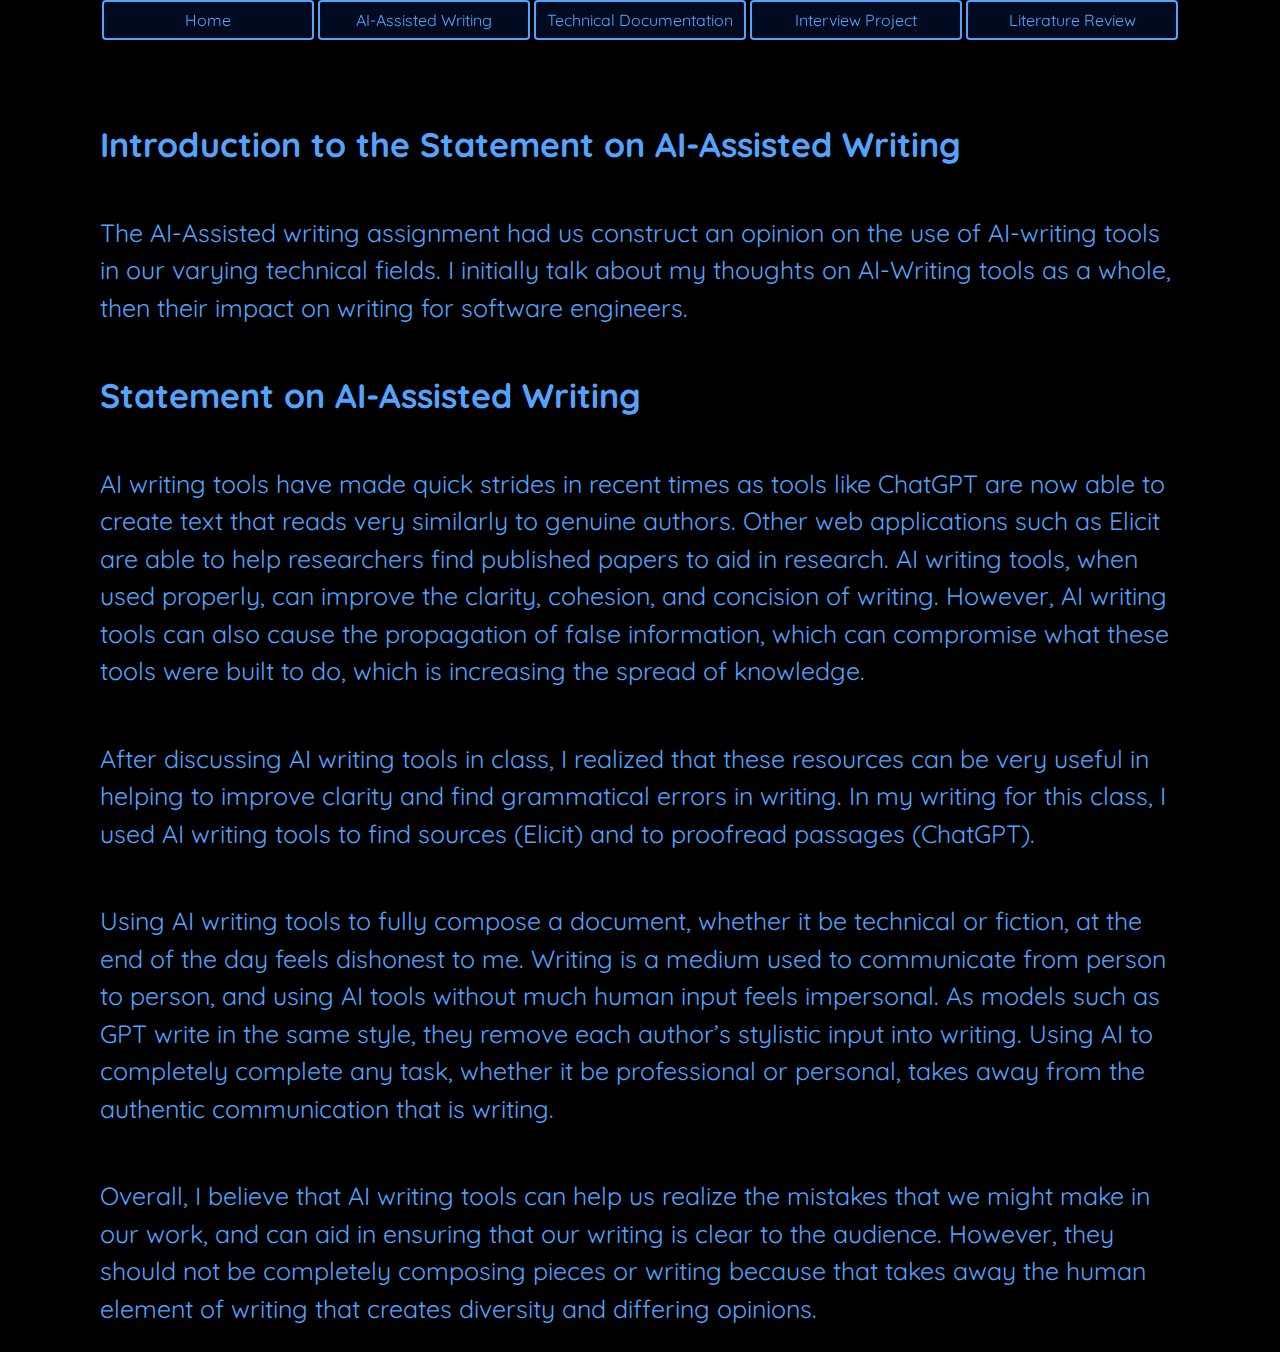
<file: projects/ENGW3302portfolio/assisted-writing.html>
<!DOCTYPE html>
<html lang="en">
  <head>
    <meta charset="UTF-8" />
    <meta name="viewport" content="width=device-width, initial-scale=1.0" />
    <title>AI-Assisted Writing</title>
    <link rel="shortcut icon" type="image/png" href="/images/logo.png" />
    <link rel="preconnect" href="https://fonts.googleapis.com" />
    <link rel="preconnect" href="https://fonts.gstatic.com" crossorigin />
    <link
      href="https://fonts.googleapis.com/css2?family=Quicksand&display=swap"
      rel="stylesheet"
    />
    <link rel="stylesheet" href="/css/styles.css" />
  </head>
  <body>
    <section>
      <!-- make this into menu that scrolls to the different sections-->
      <div class="content-center">
        <div class="menu-bar-position">
          <a href="./ENGW3302portfolio.html">Home</a>
          <a href="./assisted-writing.html">AI-Assisted Writing</a>
          <a href="./technical-documentation.html">Technical Documentation</a>
          <a href="./interview-project.html">Interview Project</a>
          <a href="./literature-review.html">Literature Review</a>
        </div>
      </div>
    </section>
    <section class="portfolio-content">
      <h1>Introduction to the Statement on AI-Assisted Writing</h1>
      <p>
        The AI-Assisted writing assignment had us construct an opinion on the
        use of AI-writing tools in our varying technical fields. I initially
        talk about my thoughts on AI-Writing tools as a whole, then their impact
        on writing for software engineers.
      </p>
      <h1>Statement on AI-Assisted Writing</h1>
      <p>
        AI writing tools have made quick strides in recent times as tools like
        ChatGPT are now able to create text that reads very similarly to genuine
        authors. Other web applications such as Elicit are able to help
        researchers find published papers to aid in research. AI writing tools,
        when used properly, can improve the clarity, cohesion, and concision of
        writing. However, AI writing tools can also cause the propagation of
        false information, which can compromise what these tools were built to
        do, which is increasing the spread of knowledge.
      </p>
      <p>
        After discussing AI writing tools in class, I realized that these
        resources can be very useful in helping to improve clarity and find
        grammatical errors in writing. In my writing for this class, I used AI
        writing tools to find sources (Elicit) and to proofread passages
        (ChatGPT).
      </p>
      <p>
        Using AI writing tools to fully compose a document, whether it be
        technical or fiction, at the end of the day feels dishonest to me.
        Writing is a medium used to communicate from person to person, and using
        AI tools without much human input feels impersonal. As models such as
        GPT write in the same style, they remove each author’s stylistic input
        into writing. Using AI to completely complete any task, whether it be
        professional or personal, takes away from the authentic communication
        that is writing.
      </p>
      <p>
        Overall, I believe that AI writing tools can help us realize the
        mistakes that we might make in our work, and can aid in ensuring that
        our writing is clear to the audience. However, they should not be
        completely composing pieces or writing because that takes away the human
        element of writing that creates diversity and differing opinions.
      </p>
    </section>
  </body>
</html>
</file>
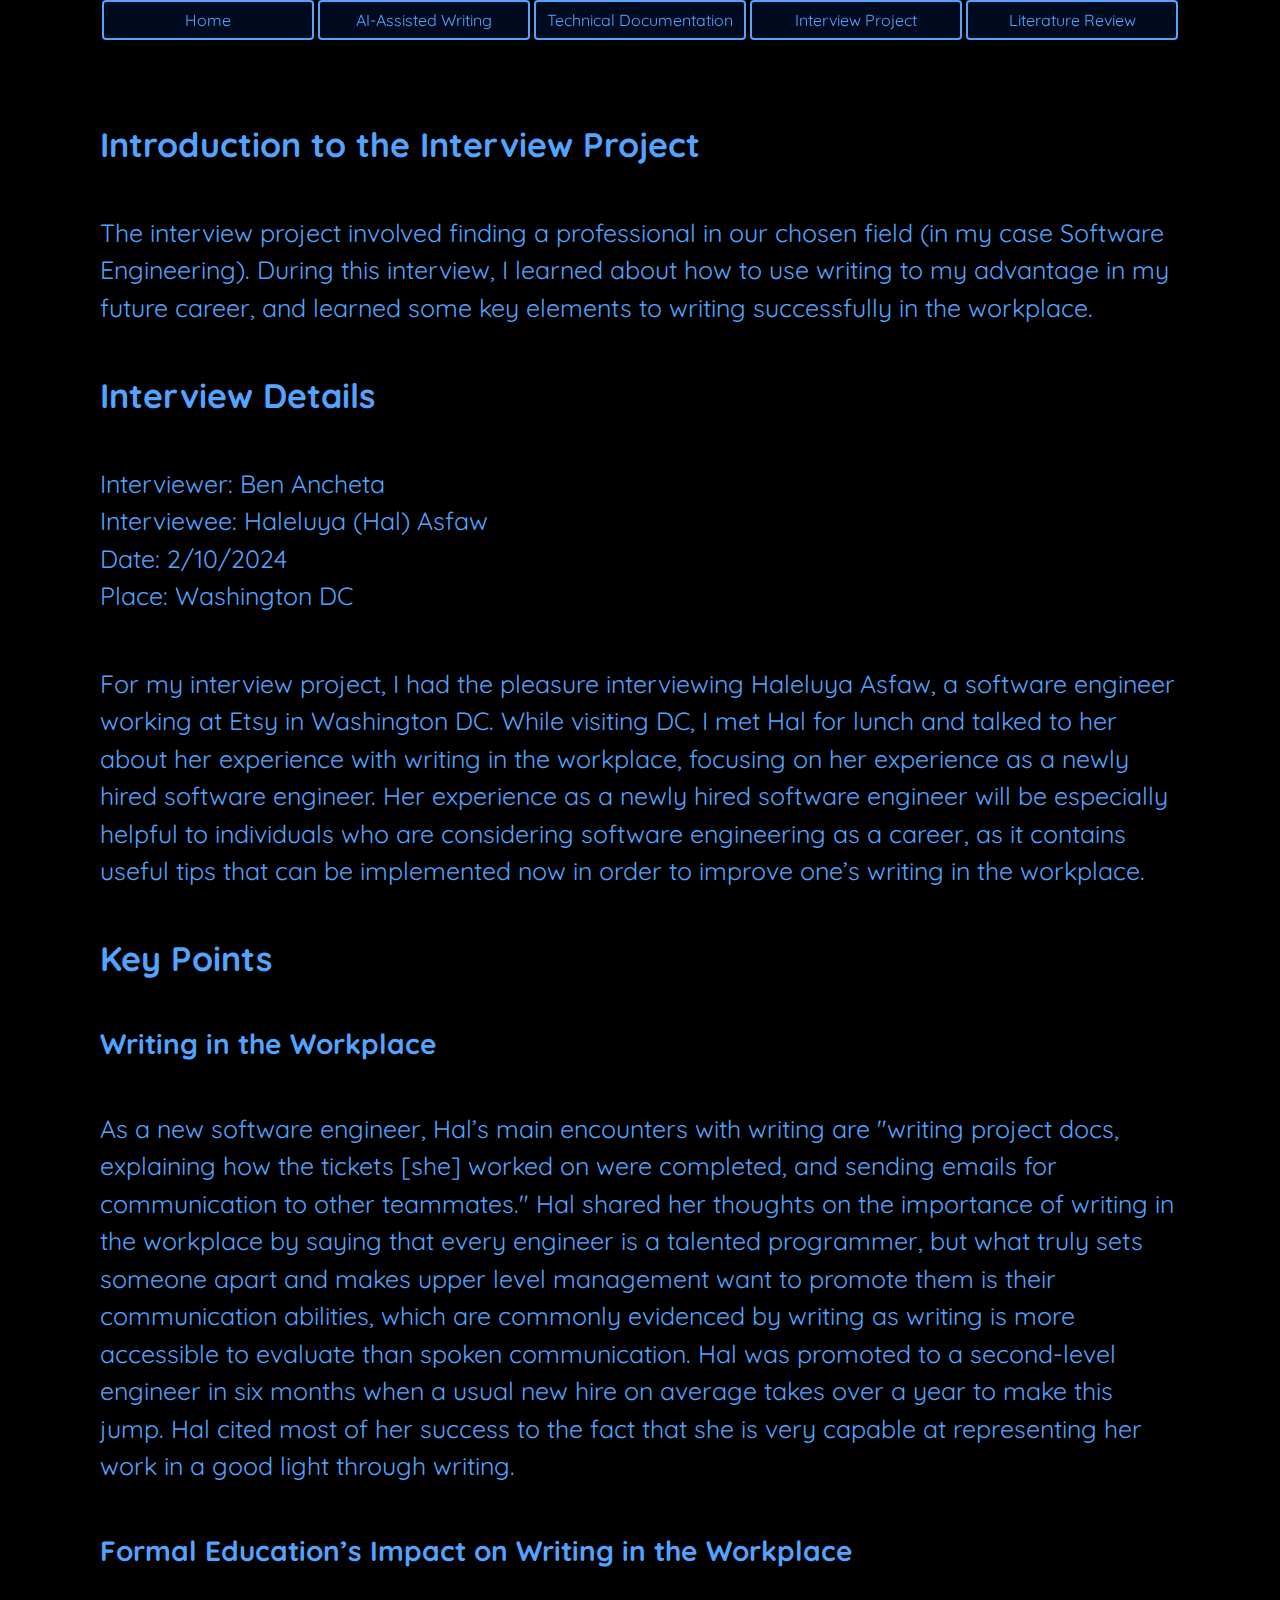
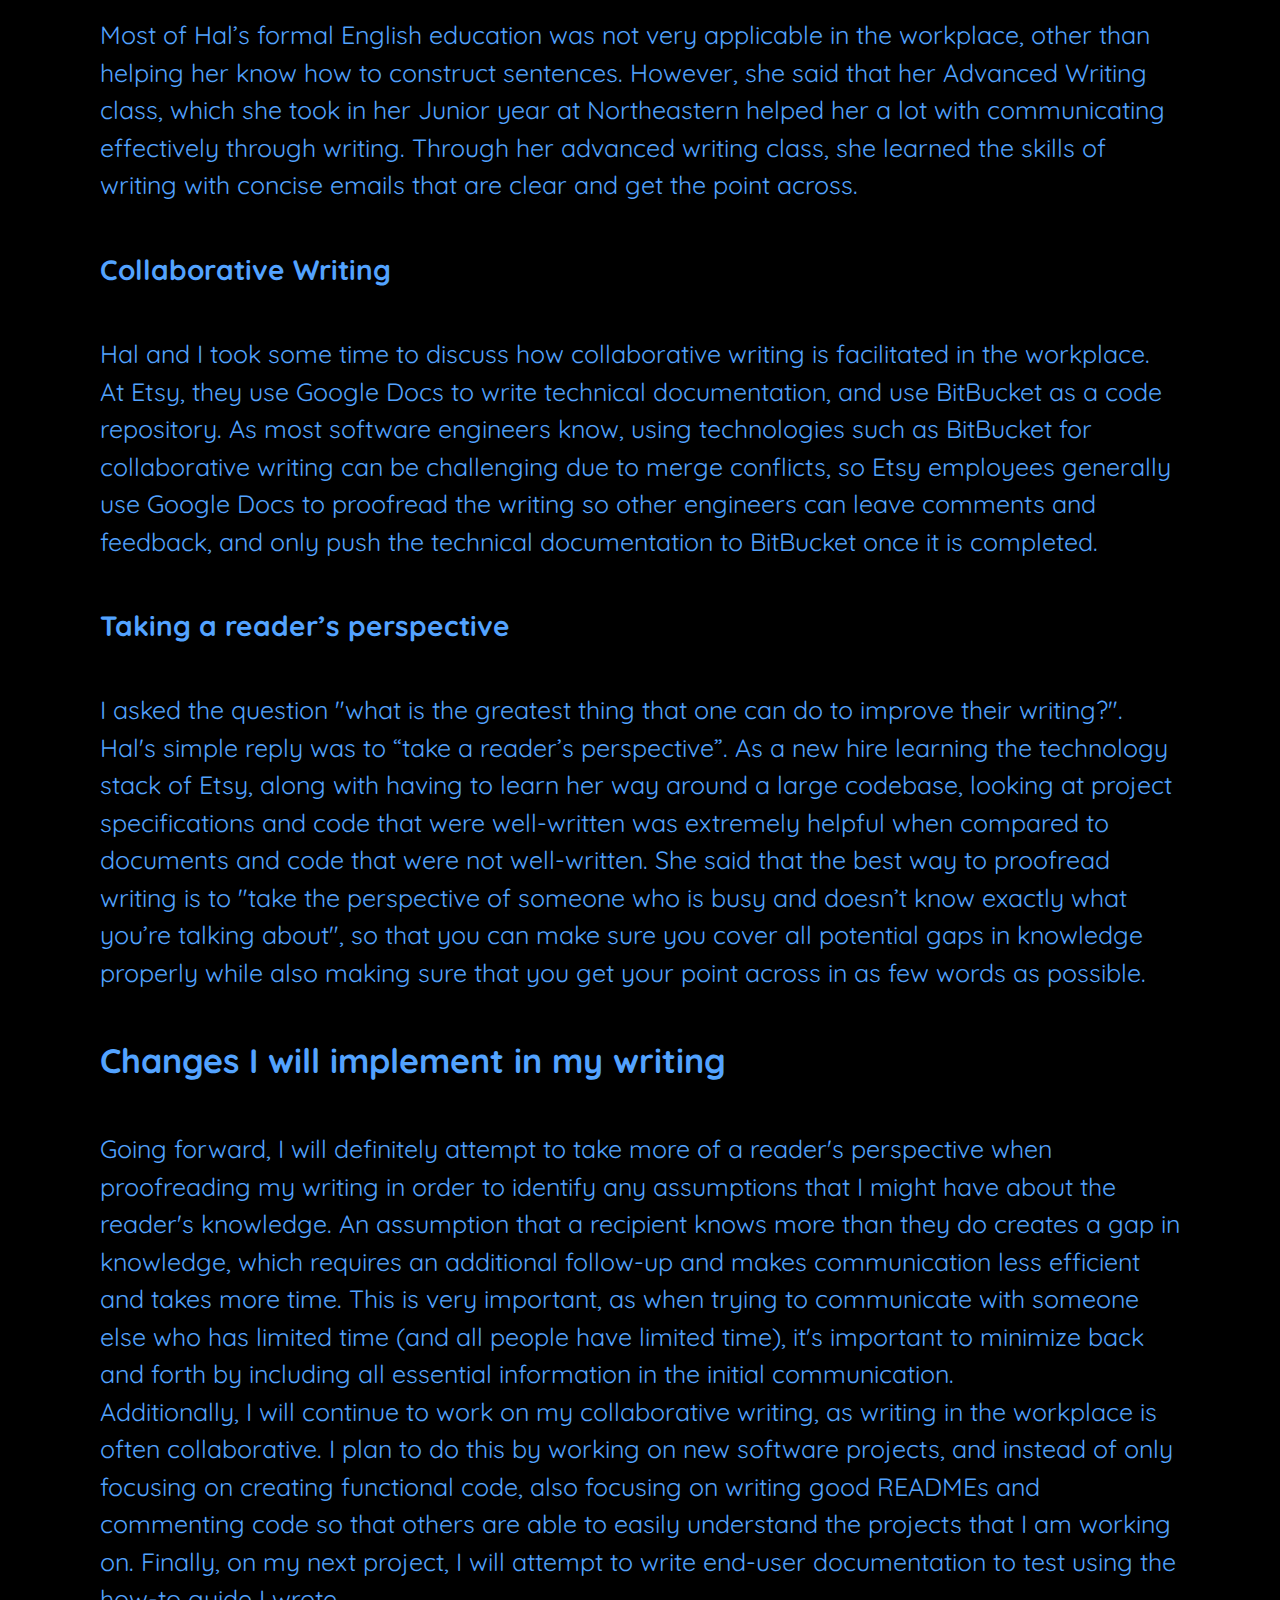
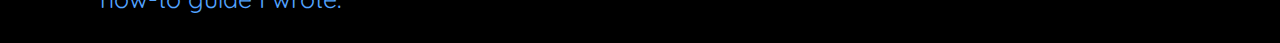
<file: projects/ENGW3302portfolio/interview-project.html>
<!DOCTYPE html>
<html lang="en">
  <head>
    <meta charset="UTF-8" />
    <meta name="viewport" content="width=device-width, initial-scale=1.0" />
    <title>Interview Project</title>
    <link rel="shortcut icon" type="image/png" href="/images/logo.png" />
    <link rel="preconnect" href="https://fonts.googleapis.com" />
    <link rel="preconnect" href="https://fonts.gstatic.com" crossorigin />
    <link
      href="https://fonts.googleapis.com/css2?family=Quicksand&display=swap"
      rel="stylesheet"
    />
    <link rel="stylesheet" href="/css/styles.css" />
  </head>
  <body>
    <section>
      <!-- make this into menu that scrolls to the different sections-->
      <div class="content-center">
        <div class="menu-bar-position">
          <a href="./ENGW3302portfolio.html">Home</a>
          <a href="./assisted-writing.html">AI-Assisted Writing</a>
          <a href="./technical-documentation.html">Technical Documentation</a>
          <a href="./interview-project.html">Interview Project</a>
          <a href="./literature-review.html">Literature Review</a>
        </div>
      </div>
    </section>
    <section class="horizontal-flex">
      <section class="portfolio-content">
        <h1>Introduction to the Interview Project</h1>
        <p>
          The interview project involved finding a professional in our chosen
          field (in my case Software Engineering). During this interview, I
          learned about how to use writing to my advantage in my future career,
          and learned some key elements to writing successfully in the
          workplace.
        </p>

        <h1>Interview Details</h1>
        <p>
          Interviewer: Ben Ancheta <br />
          Interviewee: Haleluya (Hal) Asfaw
          <br />
          Date: 2/10/2024
          <br />Place: Washington DC
        </p>
        <p>
          For my interview project, I had the pleasure interviewing Haleluya
          Asfaw, a software engineer working at Etsy in Washington DC. While
          visiting DC, I met Hal for lunch and talked to her about her
          experience with writing in the workplace, focusing on her experience
          as a newly hired software engineer. Her experience as a newly hired
          software engineer will be especially helpful to individuals who are
          considering software engineering as a career, as it contains useful
          tips that can be implemented now in order to improve one’s writing in
          the workplace.
        </p>
        <h1>Key Points</h1>
        <h2>Writing in the Workplace</h2>
        <p>
          As a new software engineer, Hal’s main encounters with writing are
          "writing project docs, explaining how the tickets [she] worked on were
          completed, and sending emails for communication to other teammates."
          Hal shared her thoughts on the importance of writing in the workplace
          by saying that every engineer is a talented programmer, but what truly
          sets someone apart and makes upper level management want to promote
          them is their communication abilities, which are commonly evidenced by
          writing as writing is more accessible to evaluate than spoken
          communication. Hal was promoted to a second-level engineer in six
          months when a usual new hire on average takes over a year to make this
          jump. Hal cited most of her success to the fact that she is very
          capable at representing her work in a good light through writing.
        </p>
        <h2>Formal Education’s Impact on Writing in the Workplace</h2>
        <p>
          Most of Hal’s formal English education was not very applicable in the
          workplace, other than helping her know how to construct sentences.
          However, she said that her Advanced Writing class, which she took in
          her Junior year at Northeastern helped her a lot with communicating
          effectively through writing. Through her advanced writing class, she
          learned the skills of writing with concise emails that are clear and
          get the point across.
        </p>
        <h2>Collaborative Writing</h2>
        <p>
          Hal and I took some time to discuss how collaborative writing is
          facilitated in the workplace. At Etsy, they use Google Docs to write
          technical documentation, and use BitBucket as a code repository. As
          most software engineers know, using technologies such as BitBucket for
          collaborative writing can be challenging due to merge conflicts, so
          Etsy employees generally use Google Docs to proofread the writing so
          other engineers can leave comments and feedback, and only push the
          technical documentation to BitBucket once it is completed.
        </p>
        <h2>Taking a reader’s perspective</h2>
        <p>
          I asked the question "what is the greatest thing that one can do to
          improve their writing?". Hal's simple reply was to “take a reader’s
          perspective”. As a new hire learning the technology stack of Etsy,
          along with having to learn her way around a large codebase, looking at
          project specifications and code that were well-written was extremely
          helpful when compared to documents and code that were not
          well-written. She said that the best way to proofread writing is to
          "take the perspective of someone who is busy and doesn’t know exactly
          what you’re talking about", so that you can make sure you cover all
          potential gaps in knowledge properly while also making sure that you
          get your point across in as few words as possible.
        </p>
        <h1>Changes I will implement in my writing</h1>
        <p>
          Going forward, I will definitely attempt to take more of a reader's
          perspective when proofreading my writing in order to identify any
          assumptions that I might have about the reader's knowledge. An
          assumption that a recipient knows more than they do creates a gap in
          knowledge, which requires an additional follow-up and makes
          communication less efficient and takes more time. This is very
          important, as when trying to communicate with someone else who has
          limited time (and all people have limited time), it's important to
          minimize back and forth by including all essential information in the
          initial communication. <br />Additionally, I will continue to work on
          my collaborative writing, as writing in the workplace is often
          collaborative. I plan to do this by working on new software projects,
          and instead of only focusing on creating functional code, also
          focusing on writing good READMEs and commenting code so that others
          are able to easily understand the projects that I am working on.
          Finally, on my next project, I will attempt to write end-user
          documentation to test using the how-to guide I wrote.
        </p>
      </section>
    </section>
  </body>
</html>
</file>
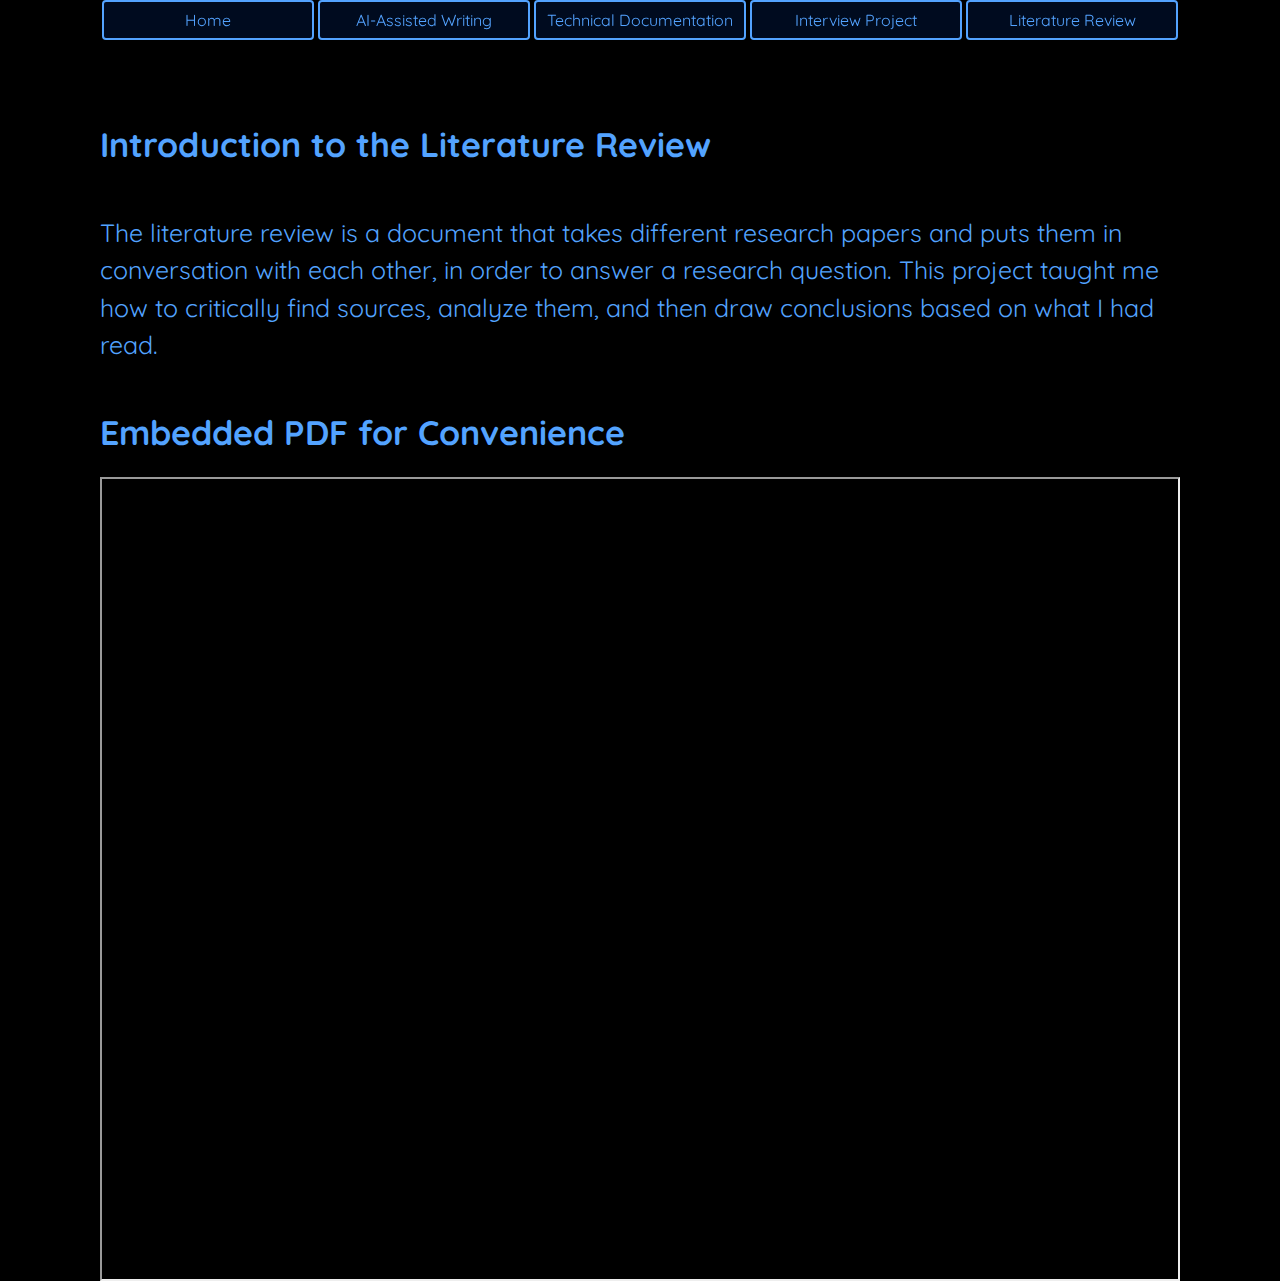
<file: projects/ENGW3302portfolio/literature-review.html>
<!DOCTYPE html>
<html lang="en">
  <head>
    <meta charset="UTF-8" />
    <meta name="viewport" content="width=device-width, initial-scale=1.0" />
    <title>Literature Review</title>
    <link rel="shortcut icon" type="image/png" href="/images/logo.png" />
    <link rel="preconnect" href="https://fonts.googleapis.com" />
    <link rel="preconnect" href="https://fonts.gstatic.com" crossorigin />
    <link
      href="https://fonts.googleapis.com/css2?family=Quicksand&display=swap"
      rel="stylesheet"
    />
    <link rel="stylesheet" href="/css/styles.css" />
  </head>
  <body>
    <section>
      <!-- make this into menu that scrolls to the different sections-->
      <div class="content-center">
        <div class="menu-bar-position">
          <a href="./ENGW3302portfolio.html">Home</a>
          <a href="./assisted-writing.html">AI-Assisted Writing</a>
          <a href="./technical-documentation.html">Technical Documentation</a>
          <a href="./interview-project.html">Interview Project</a>
          <a href="./literature-review.html">Literature Review</a>
        </div>
      </div>
    </section>
    <section class="portfolio-content">
      <h1>Introduction to the Literature Review</h1>
      <p>
        The literature review is a document that takes different research papers
        and puts them in conversation with each other, in order to answer a
        research question. This project taught me how to critically find
        sources, analyze them, and then draw conclusions based on what I had
        read.
      </p>
      <h1>Embedded PDF for Convenience</h1>
      <iframe src="./Literature Review (1).pdf"></iframe>
    </section>
  </body>
</html>
</file>
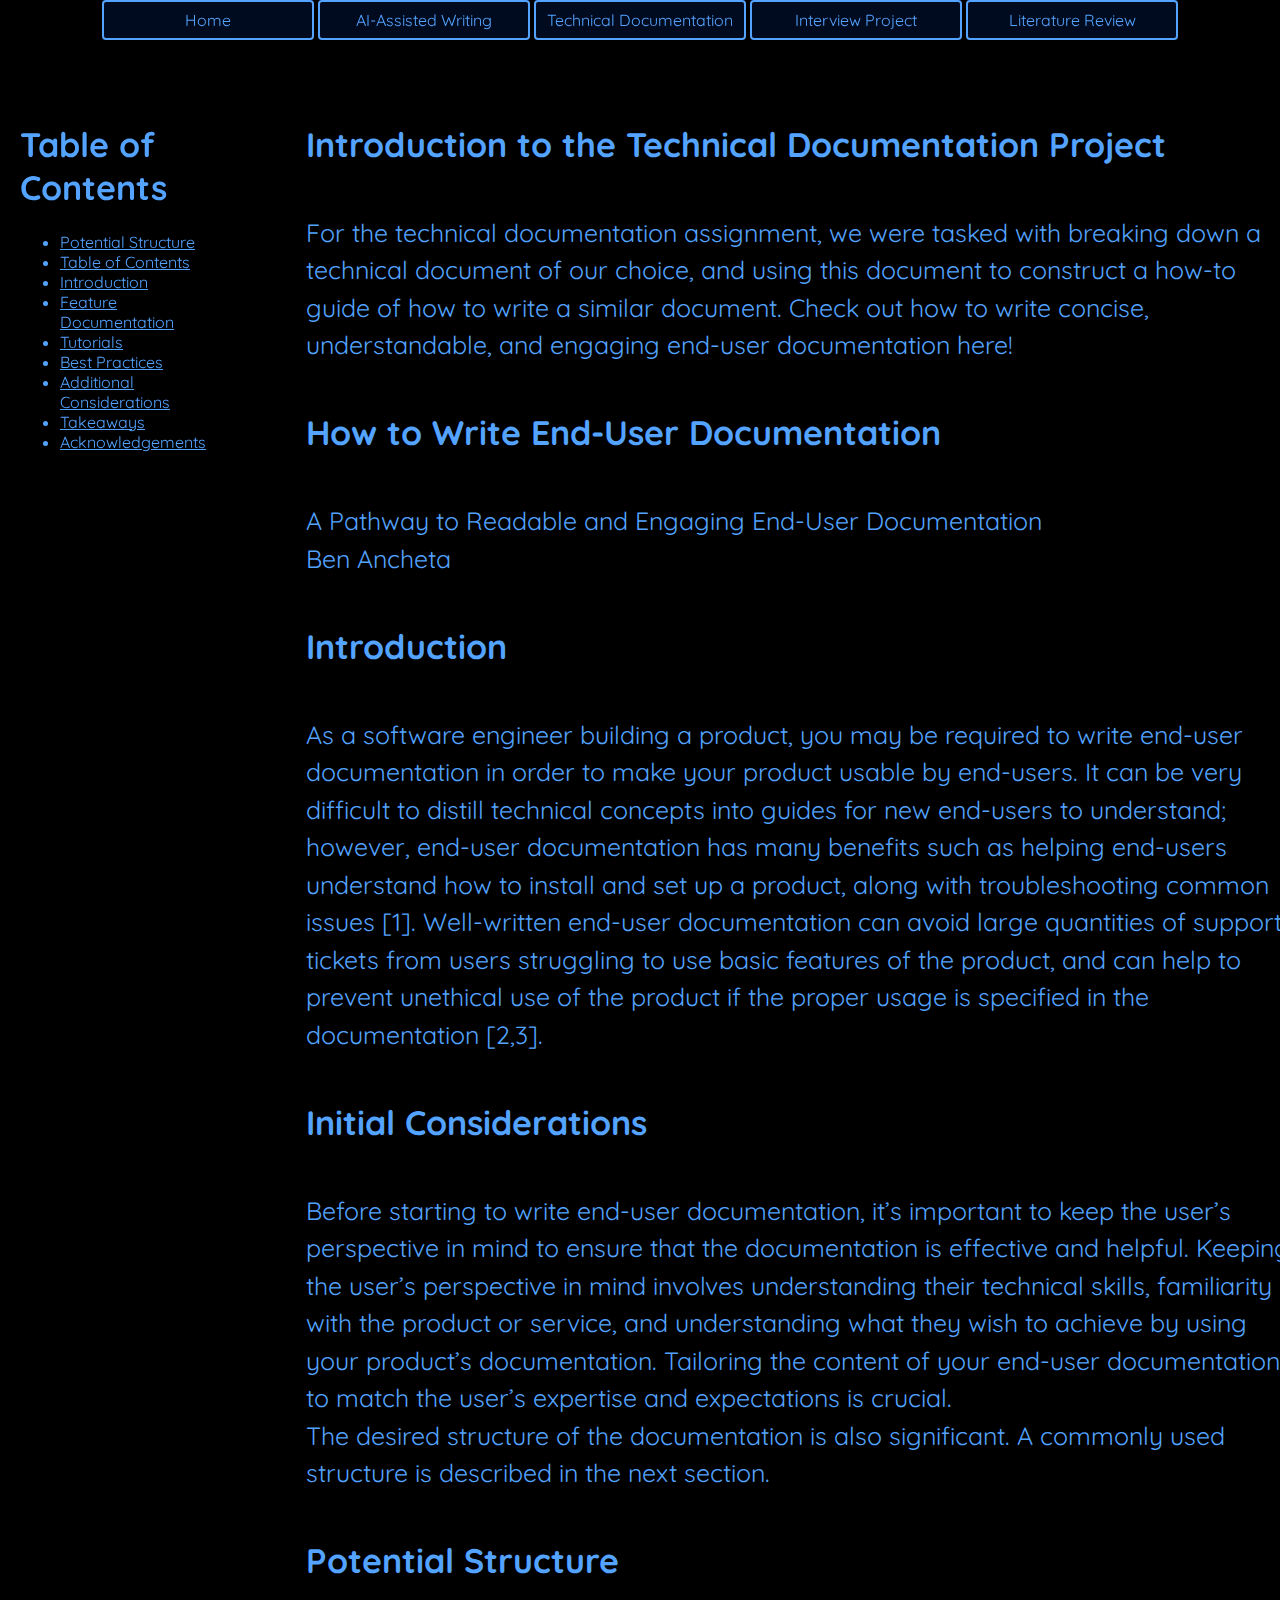
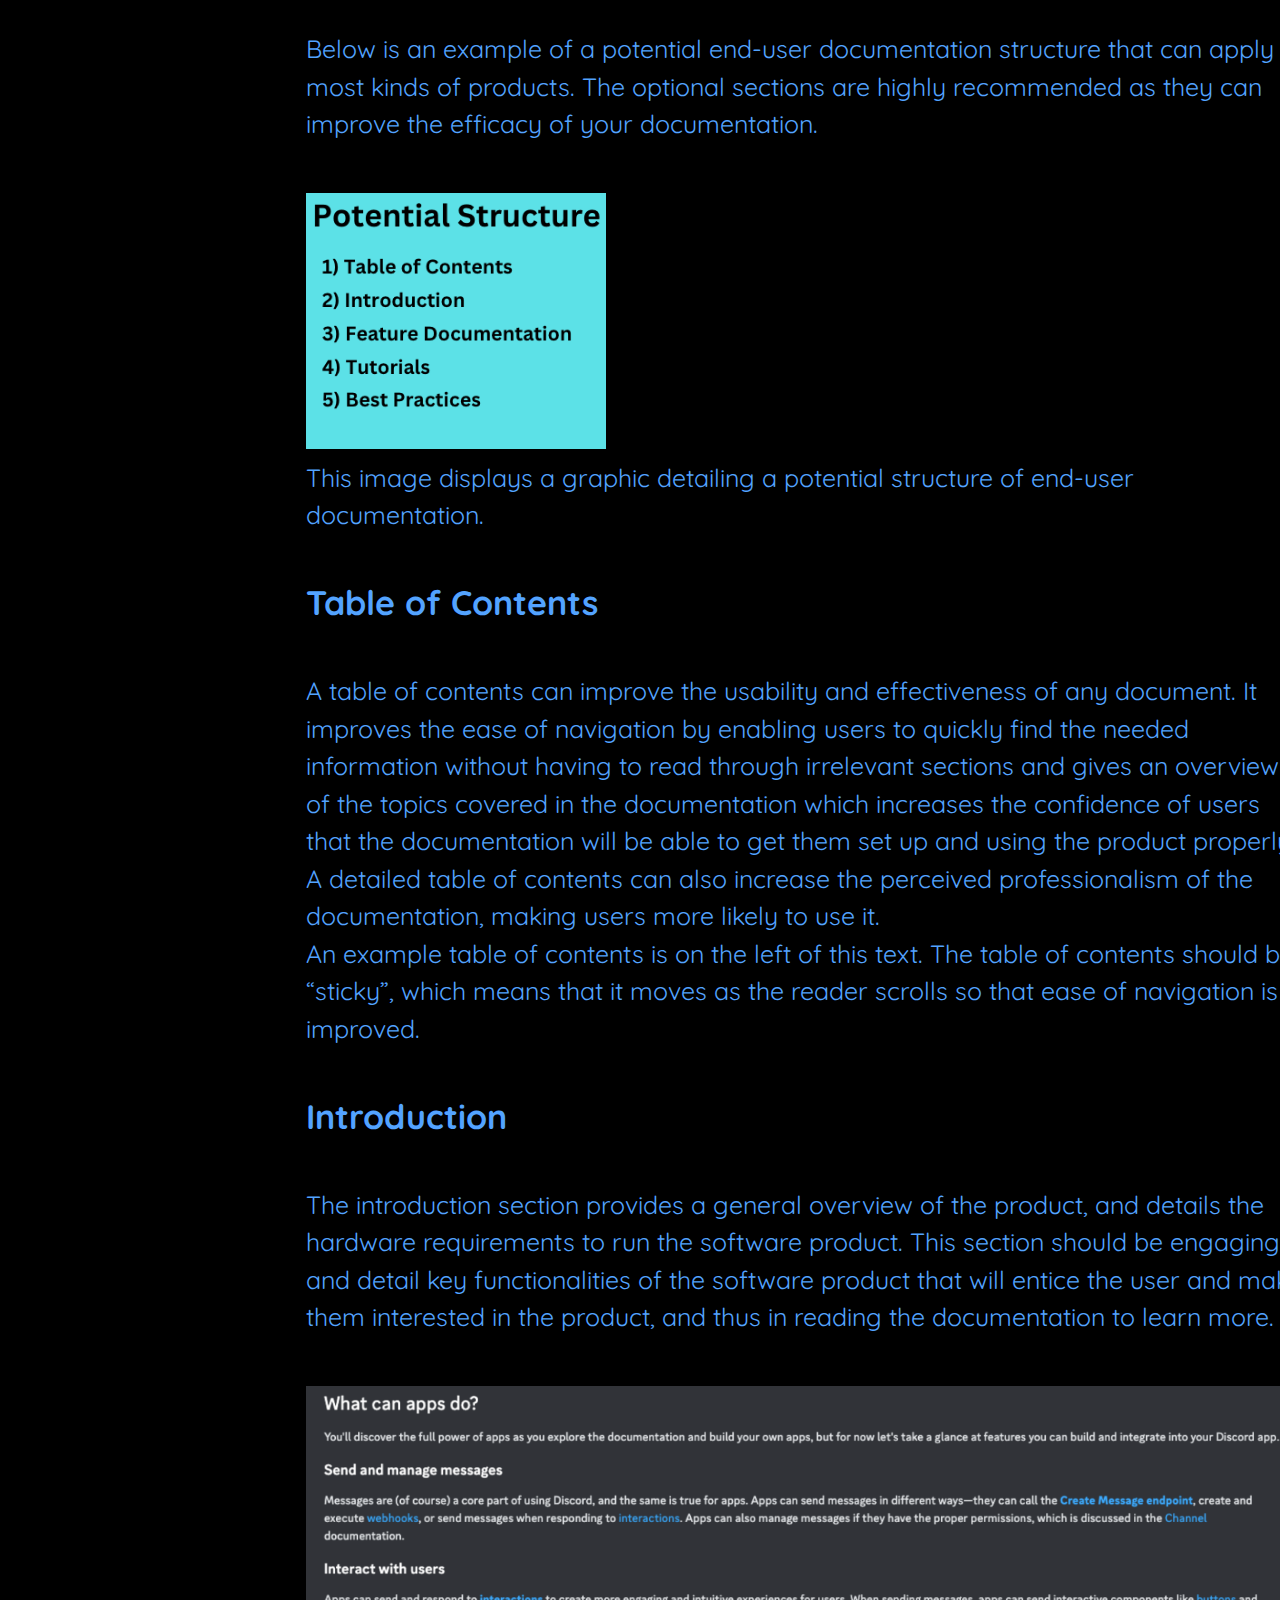
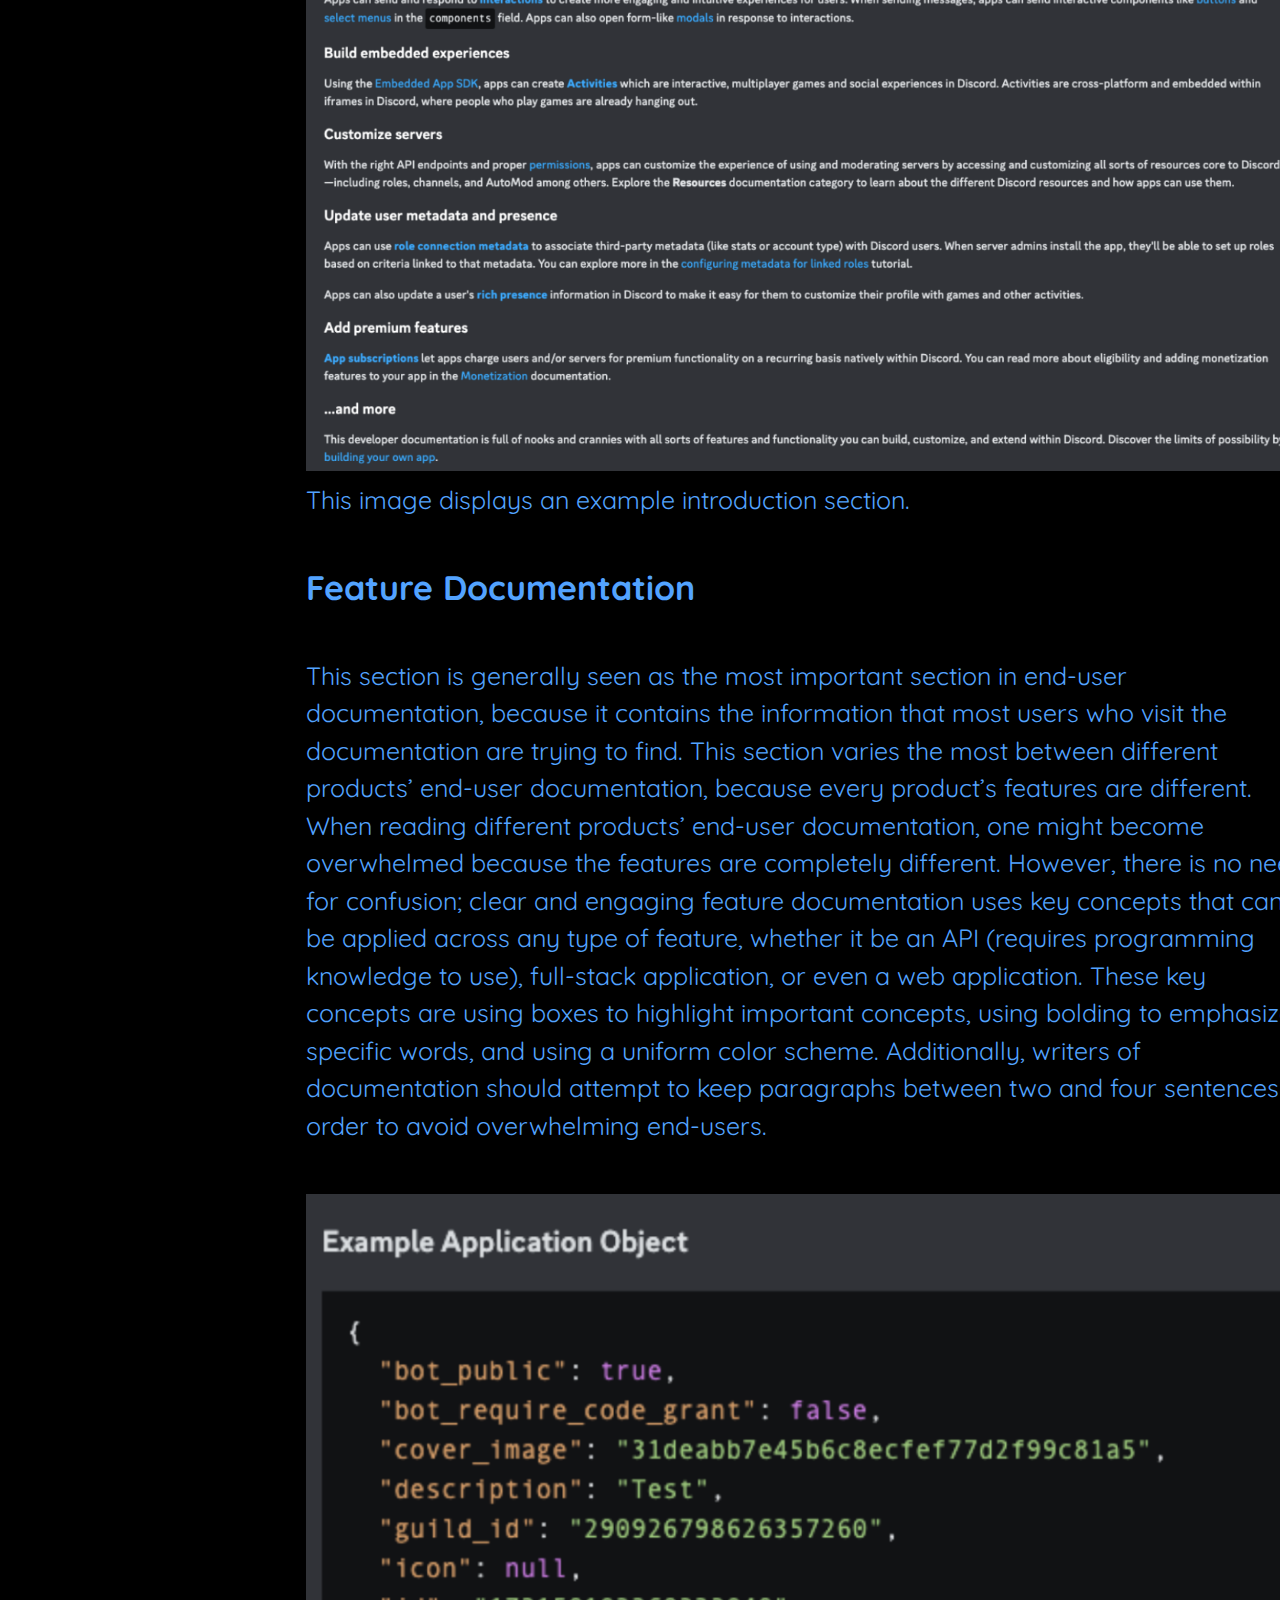
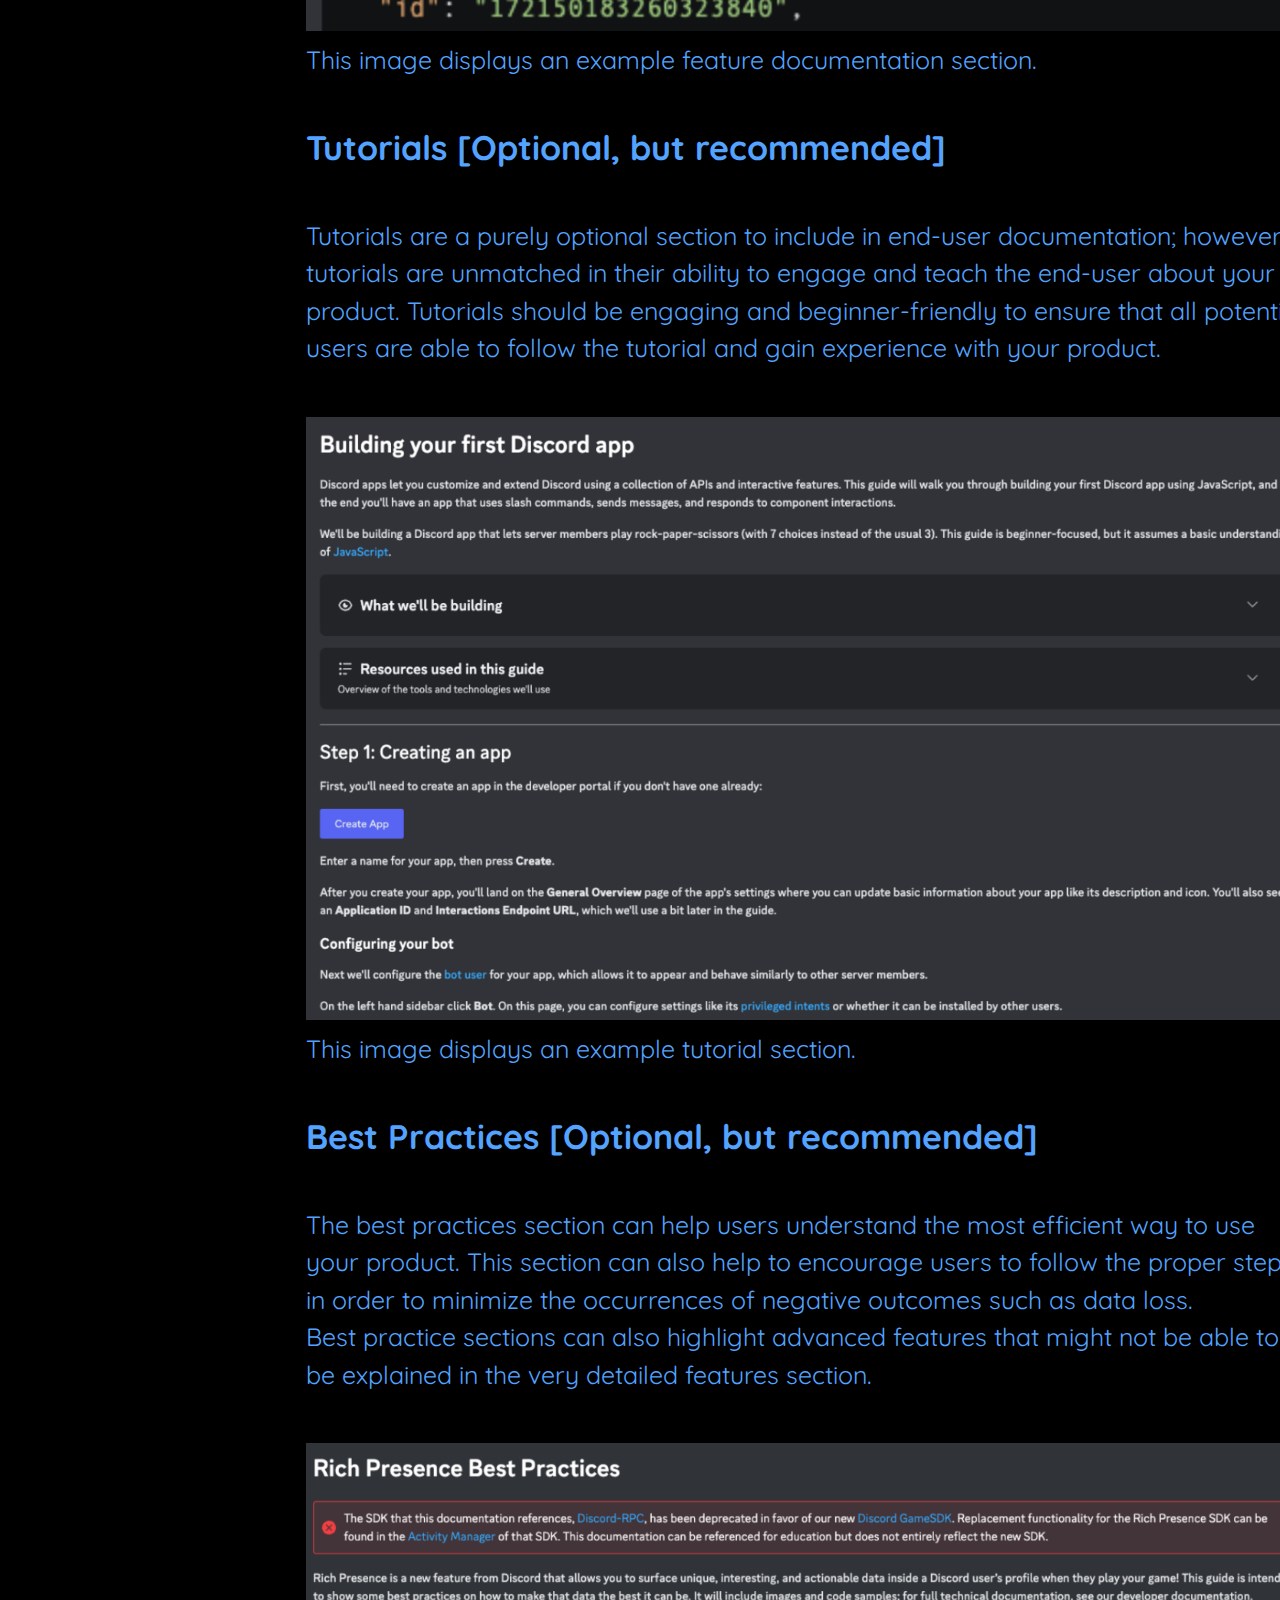
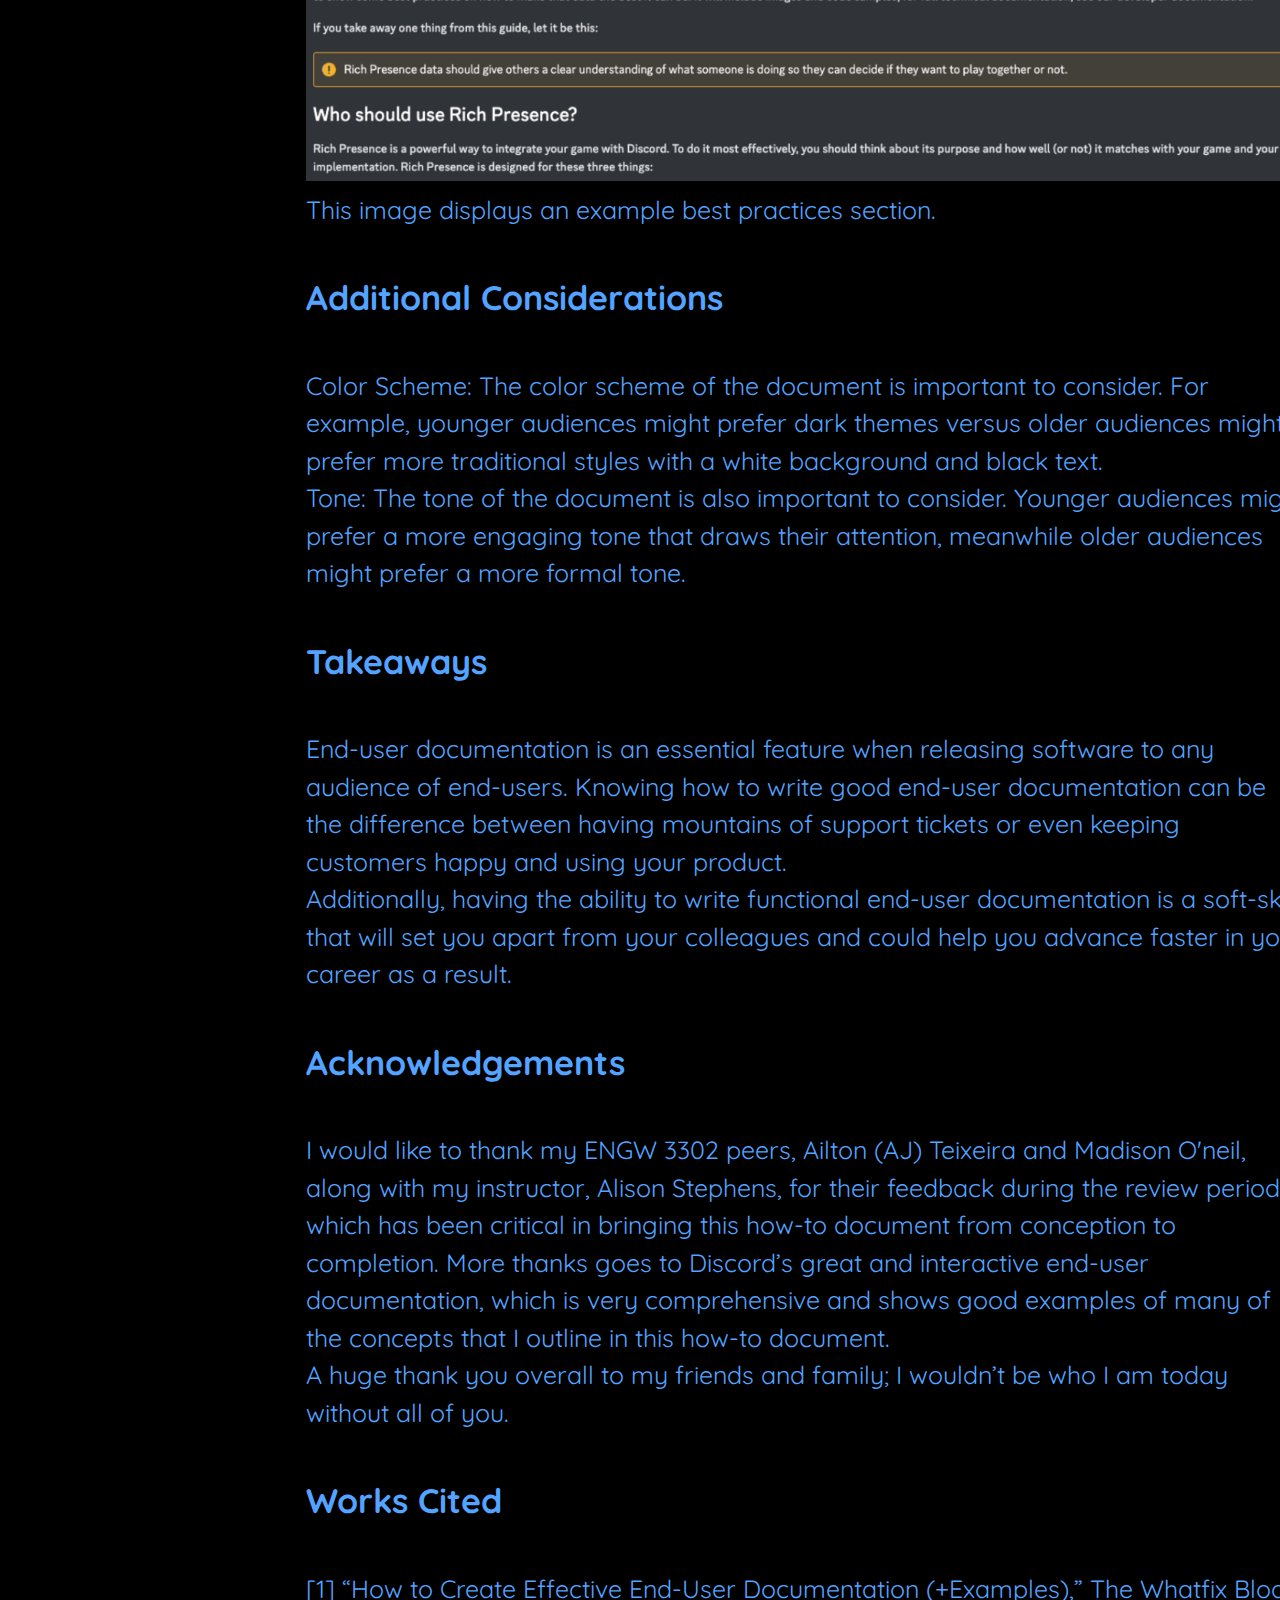
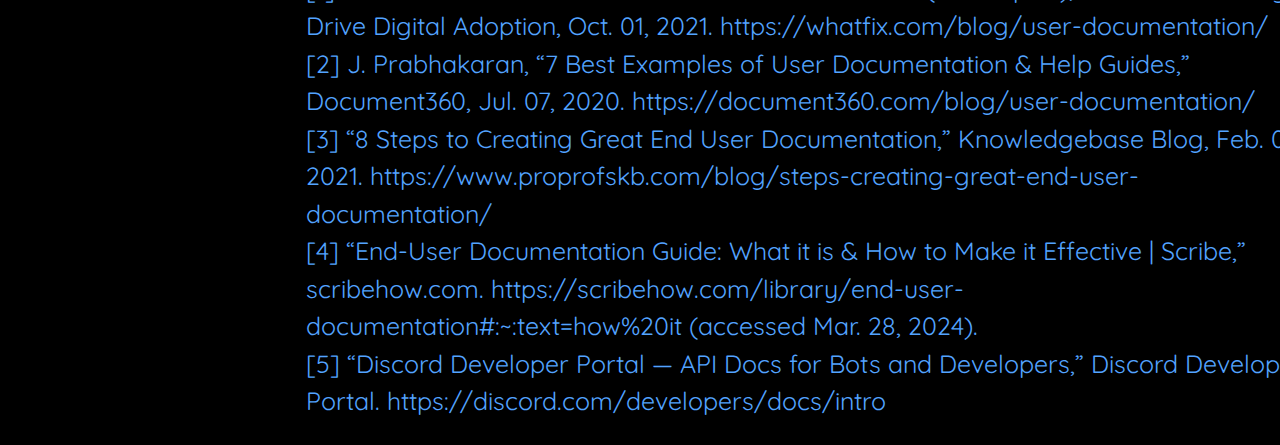
<file: projects/ENGW3302portfolio/technical-documentation.html>
<!DOCTYPE html>
<html lang="en">
  <head>
    <meta charset="UTF-8" />
    <meta name="viewport" content="width=device-width, initial-scale=1.0" />
    <title>Technical Documentation</title>
    <link rel="shortcut icon" type="image/png" href="/images/logo.png" />
    <link rel="preconnect" href="https://fonts.googleapis.com" />
    <link rel="preconnect" href="https://fonts.gstatic.com" crossorigin />
    <link
      href="https://fonts.googleapis.com/css2?family=Quicksand&display=swap"
      rel="stylesheet"
    />
    <link rel="stylesheet" href="/css/styles.css" />
  </head>
  <body>
    <section>
      <!-- make this into menu that scrolls to the different sections-->
      <div class="content-center">
        <div class="menu-bar-position">
          <a href="./ENGW3302portfolio.html">Home</a>
          <a href="./assisted-writing.html">AI-Assisted Writing</a>
          <a href="./technical-documentation.html">Technical Documentation</a>
          <a href="./interview-project.html">Interview Project</a>
          <a href="./literature-review.html">Literature Review</a>
        </div>
      </div>
    </section>
    <section class="horizontal-flex">
      <div
        style="padding-top: 100px; position: sticky; top: 0; padding-left: 20px"
      >
        <h1>Table of Contents</h1>
        <ul>
          <a href="#potential-structure"><li>Potential Structure</li></a>
          <a href="#table-of-contents"><li>Table of Contents</li></a>
          <a href="#introduction"><li>Introduction</li></a>
          <a href="#feature-documentation"><li>Feature Documentation</li></a>
          <a href="#tutorials"><li>Tutorials</li></a>
          <a href="#best-practices"><li>Best Practices</li></a>
          <a href="#additional-considerations"
            ><li>Additional Considerations</li></a
          >
          <a href="#takeaways"><li>Takeaways</li></a>
          <a href="#acknowledgements"><li>Acknowledgements</li></a>
        </ul>
      </div>
      <section class="portfolio-content">
        <h1>Introduction to the Technical Documentation Project</h1>
        <p>
          For the technical documentation assignment, we were tasked with
          breaking down a technical document of our choice, and using this
          document to construct a how-to guide of how to write a similar
          document. Check out how to write concise, understandable, and engaging
          end-user documentation here!
        </p>
        <h1>How to Write End-User Documentation</h1>
        <p>
          A Pathway to Readable and Engaging End-User Documentation <br />
          Ben Ancheta
        </p>
        <h1>Introduction</h1>
        <p>
          As a software engineer building a product, you may be required to
          write end-user documentation in order to make your product usable by
          end-users. It can be very difficult to distill technical concepts into
          guides for new end-users to understand; however, end-user
          documentation has many benefits such as helping end-users understand
          how to install and set up a product, along with troubleshooting common
          issues [1]. Well-written end-user documentation can avoid large
          quantities of support tickets from users struggling to use basic
          features of the product, and can help to prevent unethical use of the
          product if the proper usage is specified in the documentation [2,3].
        </p>
        <h1>Initial Considerations</h1>
        <p>
          Before starting to write end-user documentation, it’s important to
          keep the user’s perspective in mind to ensure that the documentation
          is effective and helpful. Keeping the user’s perspective in mind
          involves understanding their technical skills, familiarity with the
          product or service, and understanding what they wish to achieve by
          using your product’s documentation. Tailoring the content of your
          end-user documentation to match the user’s expertise and expectations
          is crucial.
          <br />
          The desired structure of the documentation is also significant. A
          commonly used structure is described in the next section.
        </p>
        <h1 id="potential-structure">Potential Structure</h1>
        <p>
          Below is an example of a potential end-user documentation structure
          that can apply to most kinds of products. The optional sections are
          highly recommended as they can improve the efficacy of your
          documentation.
        </p>
        <p>
          <img src="./graphic.png" width="300" />
          <br />This image displays a graphic detailing a potential structure of
          end-user documentation.
        </p>
        <h1 id="table-of-contents">Table of Contents</h1>
        <p>
          A table of contents can improve the usability and effectiveness of any
          document. It improves the ease of navigation by enabling users to
          quickly find the needed information without having to read through
          irrelevant sections and gives an overview of the topics covered in the
          documentation which increases the confidence of users that the
          documentation will be able to get them set up and using the product
          properly. A detailed table of contents can also increase the perceived
          professionalism of the documentation, making users more likely to use
          it.
          <br />
          An example table of contents is on the left of this text. The table of
          contents should be “sticky”, which means that it moves as the reader
          scrolls so that ease of navigation is improved.
        </p>
        <h1 id="introduction">Introduction</h1>
        <p>
          The introduction section provides a general overview of the product,
          and details the hardware requirements to run the software product.
          This section should be engaging and detail key functionalities of the
          software product that will entice the user and make them interested in
          the product, and thus in reading the documentation to learn more.
        </p>
        <p>
          <img src="./intro.png" width="1000" />
          <br />This image displays an example introduction section.
        </p>
        <h1 id="feature-documentation">Feature Documentation</h1>
        <p>
          This section is generally seen as the most important section in
          end-user documentation, because it contains the information that most
          users who visit the documentation are trying to find. This section
          varies the most between different products’ end-user documentation,
          because every product’s features are different. When reading different
          products’ end-user documentation, one might become overwhelmed because
          the features are completely different. However, there is no need for
          confusion; clear and engaging feature documentation uses key concepts
          that can be applied across any type of feature, whether it be an API
          (requires programming knowledge to use), full-stack application, or
          even a web application. These key concepts are using boxes to
          highlight important concepts, using bolding to emphasize specific
          words, and using a uniform color scheme. Additionally, writers of
          documentation should attempt to keep paragraphs between two and four
          sentences in order to avoid overwhelming end-users.
        </p>
        <p>
          <img src="./feature.png" width="1000" />
          <br />This image displays an example feature documentation section.
        </p>
        <h1 id="tutorials">Tutorials [Optional, but recommended]</h1>
        <p>
          Tutorials are a purely optional section to include in end-user
          documentation; however, tutorials are unmatched in their ability to
          engage and teach the end-user about your product. Tutorials should be
          engaging and beginner-friendly to ensure that all potential users are
          able to follow the tutorial and gain experience with your product.
        </p>
        <p>
          <img src="./tutorial.png" width="1000" />
          <br />This image displays an example tutorial section.
        </p>
        <h1 id="best-practices">Best Practices [Optional, but recommended]</h1>
        <p>
          The best practices section can help users understand the most
          efficient way to use your product. This section can also help to
          encourage users to follow the proper steps in order to minimize the
          occurrences of negative outcomes such as data loss. <br />Best
          practice sections can also highlight advanced features that might not
          be able to be explained in the very detailed features section.
        </p>
        <p>
          <img src="./best practices.png" width="1000" />
          <br />This image displays an example best practices section.
        </p>
        <h1 id="additional-considerations">Additional Considerations</h1>
        <p>
          Color Scheme: The color scheme of the document is important to
          consider. For example, younger audiences might prefer dark themes
          versus older audiences might prefer more traditional styles with a
          white background and black text.
          <br />
          Tone: The tone of the document is also important to consider. Younger
          audiences might prefer a more engaging tone that draws their
          attention, meanwhile older audiences might prefer a more formal tone.
        </p>
        <h1 id="takeaways">Takeaways</h1>
        <p>
          End-user documentation is an essential feature when releasing software
          to any audience of end-users. Knowing how to write good end-user
          documentation can be the difference between having mountains of
          support tickets or even keeping customers happy and using your
          product.
          <br />Additionally, having the ability to write functional end-user
          documentation is a soft-skill that will set you apart from your
          colleagues and could help you advance faster in your career as a
          result.
        </p>
        <h1 id="acknowledgements">Acknowledgements</h1>
        <p>
          I would like to thank my ENGW 3302 peers, Ailton (AJ) Teixeira and
          Madison O'neil, along with my instructor, Alison Stephens, for their
          feedback during the review period, which has been critical in bringing
          this how-to document from conception to completion. More thanks goes
          to Discord’s great and interactive end-user documentation, which is
          very comprehensive and shows good examples of many of the concepts
          that I outline in this how-to document. <br />A huge thank you overall
          to my friends and family; I wouldn’t be who I am today without all of
          you.
        </p>
        <h1>Works Cited</h1>
        <p>
          [1] “How to Create Effective End-User Documentation (+Examples),” The
          Whatfix Blog | Drive Digital Adoption, Oct. 01, 2021.
          https://whatfix.com/blog/user-documentation/ <br />[2] J. Prabhakaran,
          “7 Best Examples of User Documentation & Help Guides,” Document360,
          Jul. 07, 2020. https://document360.com/blog/user-documentation/
          <br />[3] “8 Steps to Creating Great End User Documentation,”
          Knowledgebase Blog, Feb. 02, 2021.
          https://www.proprofskb.com/blog/steps-creating-great-end-user-documentation/
          <br />[4] “End-User Documentation Guide: What it is & How to Make it
          Effective | Scribe,” scribehow.com.
          https://scribehow.com/library/end-user-documentation#:~:text=how%20it
          (accessed Mar. 28, 2024). <br />[5] “Discord Developer Portal — API
          Docs for Bots and Developers,” Discord Developer Portal.
          https://discord.com/developers/docs/intro
        </p>
      </section>
    </section>
  </body>
</html>
</file>
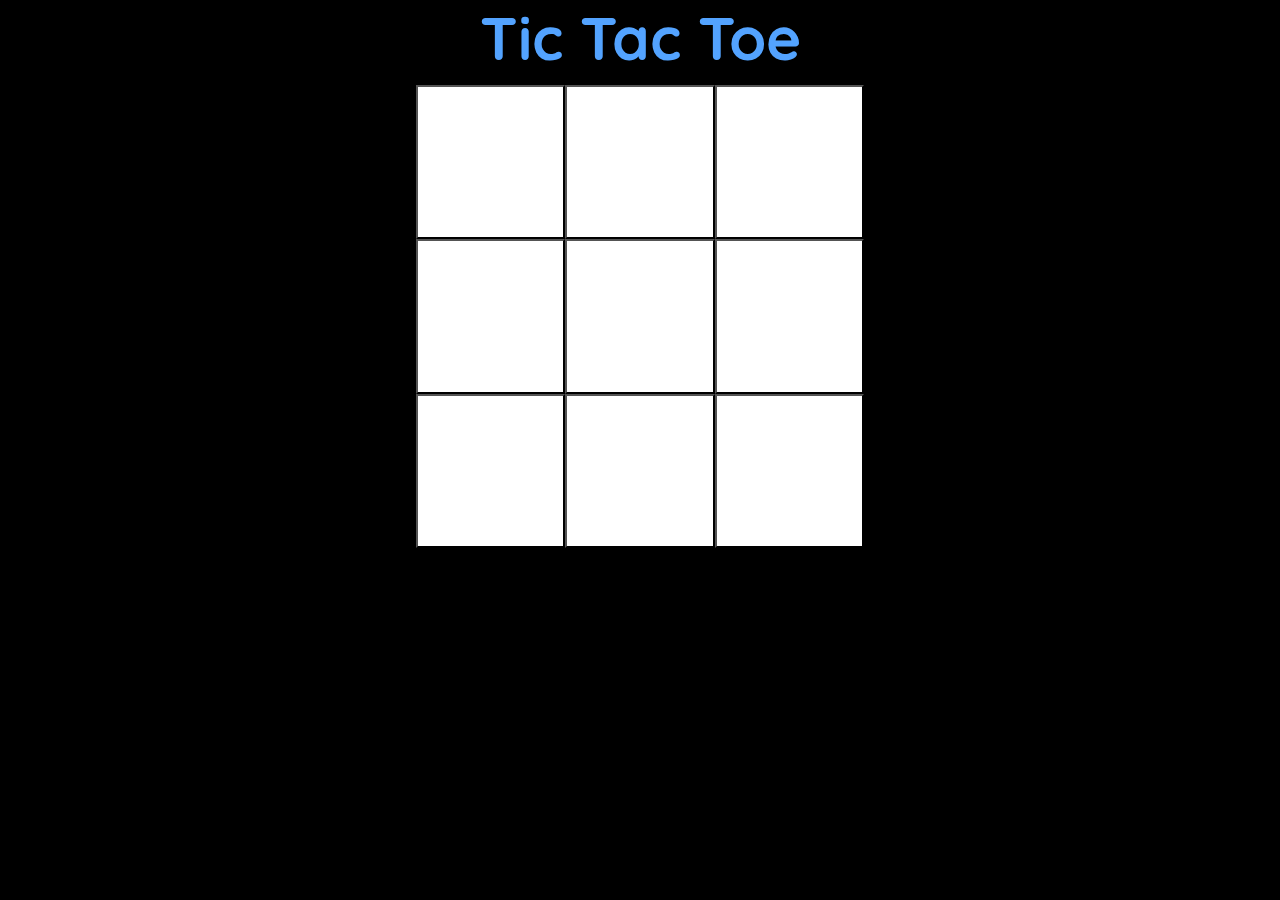
<file: projects/tictactoe/tictactoe.html>
<!DOCTYPE html>
<html lang="en">
  <head>
    <meta charset="UTF-8" />
    <meta name="viewport" content="width=device-width, initial-scale=1.0" />
    <title>Tic Tac Toe</title>
    <link rel="shortcut icon" type="image/png" href="/images/logo.png" />
    <link rel="preconnect" href="https://fonts.googleapis.com" />
    <link rel="preconnect" href="https://fonts.gstatic.com" crossorigin />
    <link
      href="https://fonts.googleapis.com/css2?family=Quicksand&display=swap"
      rel="stylesheet"
    />
    <link rel="stylesheet" href="/css/styles.css" />
    <link rel="stylesheet" href="./tictactoe.css" />
    <script src="./tictactoe.js" defer=""></script>
  </head>
  <body>
    <h1 class="content-center title" id="winner">Tic Tac Toe</h1>
    <div class="grid-container">
      <button class="box" id="1" num="0"></button>
      <button class="box" id="2" num="0"></button>
      <button class="box" id="3" num="0"></button>
      <button class="box" id="4" num="0"></button>
      <button class="box" id="5" num="0"></button>
      <button class="box" id="6" num="0"></button>
      <button class="box" id="7" num="0"></button>
      <button class="box" id="8" num="0"></button>
      <button class="box" id="9" num="0"></button>
    </div>
    <button class="content-center title" id="play-again">Play Again?</button>
  </body>
</html>
</file>
<file: css/styles.css>
/* find hexadecimal colors /pallets --- coolers.co -- look into establishing a color gradient as one scrolls down
potential color pallets -- black(ish) background - #000b1f, blue(ish) font - #53a3ff. #56e8ef -- Use one color for titles, one color for descriptions
 */

/* GLOBAL STYLES
---------------------------------------*/

body {
    background: #000000;
    color: #53a3ff;
    margin: 0 auto;
    font-family: 'Quicksand', sans-serif;

}

/* where the buttons for social/resume are styled */
.aboutmelink {
    border: 2px solid #53a3ff;
    background: #000000;
    text-decoration: none;
    padding: 12px;
    color: #53a3ff;
    display: inline-block;
    text-align: center;
    
}

.aboutmelink:hover {
    background: rgb(20,31,121);
}

.content-center {
    width: 75%;
    margin: 0 auto;
    text-align: center;
}

p {
    font-size: 25px;
    line-height: 1.5;
}

h2 {
    font-size: 40px;
}

hr {
    border-color: #53a3ff;
}

h1 {
    font-size: 34px;
}
h2 {
    font-size: 28px;
}

iframe {
    width: auto;
    height: 800px;
}


/* MENU
---------------------------------------*/
.menu-bar-position {
    position: fixed;
    top: 0px;
    right: 50%;
    transform: translate(50%, 0%);
    width:100%
}

.menu-bar-position > a {
    width: 15%;
    border: 2px solid #53a3ff;
    background: #000b1f;
    text-decoration: none;
    padding: 8px;
    border-radius: 4px;
    color: #53a3ff;
    display: inline-block;
}

.menu-bar-position a:hover {
    background: rgb(20,31,121);
}

a {
    color: #53a3ff;
}


/* ABOUT ME
---------------------------------------*/
.title {
    font-size: 60px;
}

#about-me {
    padding-top: 150px;
    margin-top: -100px;
}

/* PROJECTS
---------------------------------------*/
#projects {
    padding-top: 20px;
    margin-top: -30px;
}


/* HOBBIES
---------------------------------------*/
#hobbies {
    padding-bottom: 500px;
    padding-top: 20px;
    margin-top: -30px;
}

.grid-container {
    display: grid;
    background-color: #000;
    padding: 10px;
    column-gap: 20px;
    row-gap: 20px;
    /*
    Figure out how to make the grid reactive
    width: 95%;
    */
    justify-content: center;
    transform: (20%, 0%);
    grid-template-columns: 250px 250px 250px 250px;
    grid-template-rows: 116px 141px 188px 37px 50px;
}

.grid-item {
    width: 250px;
}

#pano {
    grid-column-start: 1;
    grid-column-end: 3;
}

#puuikena {
    grid-row-start: 3;
    grid-row-end: 4;
    grid-column-start: 3;
    grid-column-end: 4;
    padding-top: 53px;
}

#beach {
    grid-column-start: 4;
    grid-column-end: 5;
    grid-row-start: 2;
    grid-row-end: 3;

}

#dog {
    grid-column-start: 1;
    grid-column-end: 2;
}

#frat {
    grid-column-start: 2;
    grid-column-end: 3;
    grid-row-start: 4;
    grid-row-end: 5;
}

#hike {
    grid-column-start:4;
    grid-column-end: 5;
    grid-row-start: 3;
    grid-row-end: 4;
}

#homie {
    grid-column-start: 2;
    grid-column-start: 3;
    grid-row-start: 5;
    grid-row-end: 6;
}

/* FOR ENGW PORTFOLIO
*/
.horizontal-flex {
    display: flex;
    flex-direction: row;
    align-items: flex-start;
}

.portfolio-content {
    margin-top: 100px;
    margin-right: 100px;
    margin-left: 100px;
    display:flex;
    flex-direction: column;
}
</file>
<file: projects/tictactoe/tictactoe.css>
.grid-container {
    border: white;
    width: 35%;
    grid-template-columns: 1fr 1fr 1fr;
    grid-template-rows: 1fr 1fr 1fr;
    margin: auto;
    column-gap: 0;
    row-gap: 0;
}

.box {
    padding-bottom: 100%;
    height: 0;
    background-color: white;
    font-size: calc(12vw);
    text-align:center;
}

.box:disabled {
    color: #000000;
}

#play-again {
    border: 2px solid #53a3ff;
    background: #000000;
    width: 50%;
    font-size: calc(3vw);
    padding: 12px;
    display: flex;
    justify-content: center;
    color: #53a3ff;
    text-align: center;
    opacity: 0;
}
</file>
